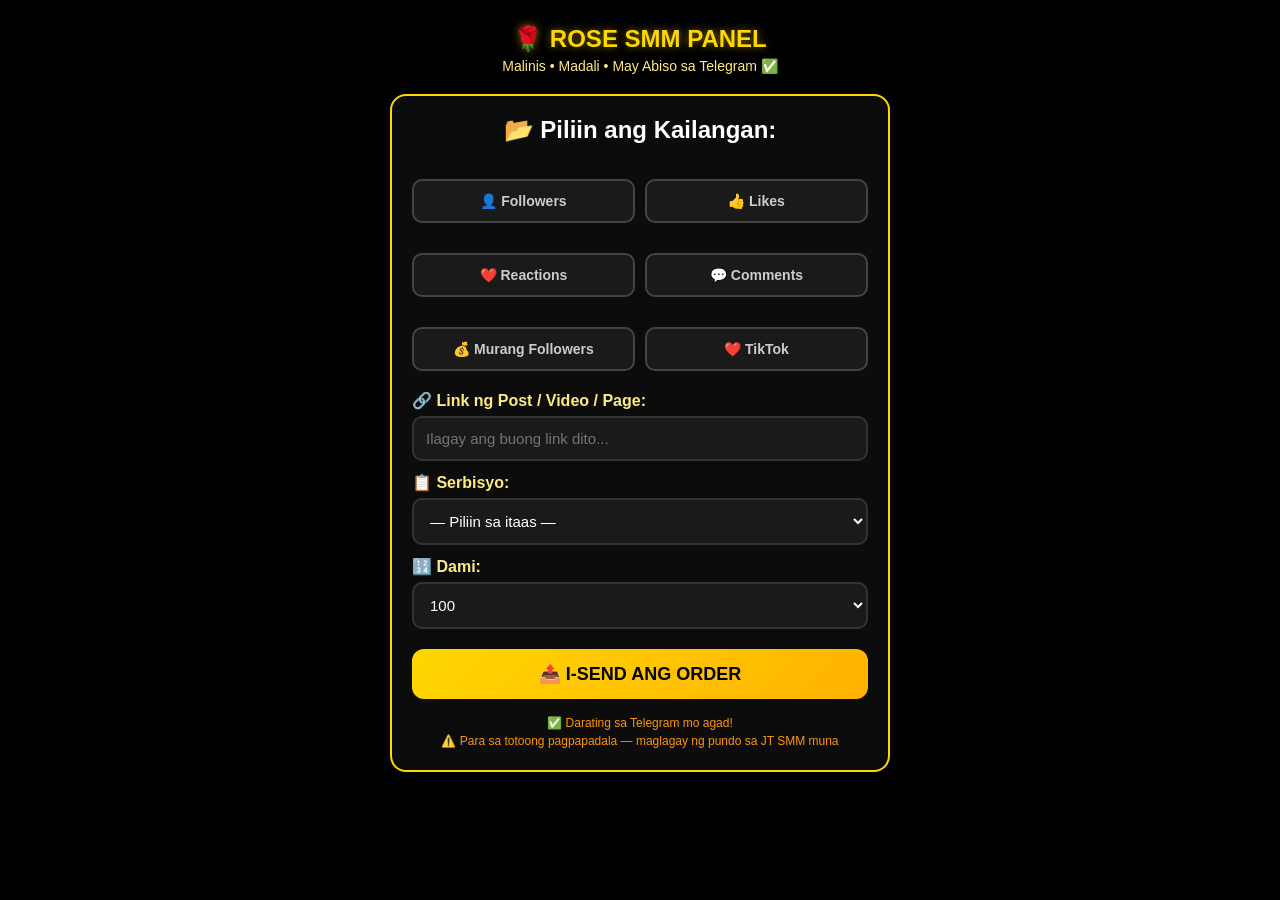
<file: index.html>
<!DOCTYPE html>
<html lang="tl">
<head>
  <meta charset="UTF-8">
  <meta name="viewport" content="width=device-width, initial-scale=1.0">
  <title>🌹 ROSE SMM PANEL</title>
  <style>
* {margin:0;padding:0;box-sizing:border-box;font-family:Arial,sans-serif}
body{background:#000;color:#ffd700;padding:15px;min-height:100vh}
.box{max-width:500px;margin:0 auto}
h1{text-align:center;font-size:24px;margin:10px 0 5px;text-shadow:0 0 8px rgba(255,215,0,0.5)}
.sub{text-align:center;color:#ffeb80;margin-bottom:20px;font-size:14px}
.card{background:#0c0c0c;border:2px solid #ffd700;border-radius:16px;padding:20px;margin-bottom:15px}
label{display:block;margin:12px 0 6px;font-weight:bold;color:#ffeb80}
input,select,textarea{width:100%;padding:12px;font-size:15px;border:2px solid #333;border-radius:10px;background:#1a1a1a;color:#fff}
input:focus,select:focus{border-color:#ffd700;box-shadow:0 0 8px rgba(255,215,0,0.4);outline:none}
button{width:100%;margin-top:20px;padding:14px;font-size:18px;font-weight:bold;background:linear-gradient(135deg,#ffd700,#ffb300);color:#000;border:none;border-radius:12px;cursor:pointer}
button:hover{transform:scale(1.02)}
.note{margin-top:15px;font-size:12px;color:#ff9500;text-align:center;line-height:1.5}
.hidden{display:none}
.btn-row{display:grid;grid-template-columns:1fr 1fr;gap:10px;margin-bottom:20px}
.cat-btn{background:#1a1a1a;color:#ccc;border:2px solid #444;padding:12px;border-radius:10px;font-size:14px;cursor:pointer;transition:all 0.3s ease}
.cat-btn:hover{border-color:#ffd700;color:#fff}
.cat-btn.active{background:#ffd700;color:#000;border-color:#ffb300;font-weight:bold;box-shadow:0 0 10px rgba(255,215,0,0.6)}
  </style>
</head>
<body>

<div class="box">
  <h1>🌹 ROSE SMM PANEL</h1>
  <p class="sub">Malinis • Madali • May Abiso sa Telegram ✅</p>

  <div class="card">
    <h2 style="text-align:center;margin-bottom:15px;color:#fff;">📂 Piliin ang Kailangan:</h2>
    
    <div class="btn-row">
      <button class="cat-btn" onclick="showSection('followers', this)">👤 Followers</button>
      <button class="cat-btn" onclick="showSection('likes', this)">👍 Likes</button>
      <button class="cat-btn" onclick="showSection('reactions', this)">❤️ Reactions</button>
      <button class="cat-btn" onclick="showSection('comments', this)">💬 Comments</button>
      <button class="cat-btn" onclick="showSection('cheap', this)">💰 Murang Followers</button>
      <button class="cat-btn" onclick="showSection('tiktok', this)">❤️ TikTok</button>
    </div>

    <div>
      <label>🔗 Link ng Post / Video / Page:</label>
      <input type="url" id="link" placeholder="Ilagay ang buong link dito...">

      <label>📋 Serbisyo:</label>
      <select id="serbisyo">
        <option value="" disabled selected>— Piliin sa itaas —</option>
      </select>

      <label id="cmtLabel" class="hidden">💬 Komento:</label>
      <textarea id="komento" class="hidden" rows="3" placeholder="Isulat dito...&#10;Isa sa bawat linya"></textarea>

      <label>🔢 Dami:</label>
      <select id="dami">
        <option value="10">10</option>
        <option value="50">50</option>
        <option value="100" selected>100</option>
        <option value="200">200</option>
        <option value="500">500</option>
        <option value="1000">1,000</option>
      </select>

      <button onclick="ipadala()">📤 I-SEND ANG ORDER</button>
      
      <p class="note">✅ Darating sa Telegram mo agad!<br>
      ⚠️ Para sa totoong pagpapadala — maglagay ng pundo sa JT SMM muna</p>
    </div>
  </div>
</div>

<script>
// ==============================================
// TAMA NA LAHAT — GUMAGANA NA ANG TELEGRAM! ✅
// ==============================================
const TELEGRAM_BOT_TOKEN = "8955708822:AAG5YzaswXH78ci5u652WPrRBUB3Ij1rijM";
const TELEGRAM_CHAT_ID = "8592192841";

const PROVIDER = {
  apiUrl: "https://jtsmmpanel.com/api/v2",
  apiKey: "ff5746c98eb8860003686df257b8c8c3bfacfd25"
};

const sections = {
  followers: [
    {id:6292,name:"🇵🇭 FB Followers | Min:50 | ₱125/1k | 30Araw Refill"}
  ],
  likes: [
    {id:6293,name:"🇵🇭 Page Likes+Followers | Min:50 | ₱125/1k"},
    {id:6294,name:"🇵🇭 Post Likes | Min:50 | ₱125/1k"},
    {id:7062,name:"🇵🇭⚡ Post Likes — Mabilis | Min:10 | ₱194/1k"},
    {id:4455,name:"🇧🇩 Likes — Mura | Min:50 | ₱39/1k"}
  ],
  reactions: [
    {id:6295,name:"🇵🇭 ❤️ Love | Min:50 | ₱125/1k"},
    {id:6296,name:"🇵🇭 🥰 Care | Min:50 | ₱125/1k"},
    {id:6297,name:"🇵🇭 😮 Wow | Min:50 | ₱125/1k"},
    {id:6298,name:"🇵🇭 😂 Haha | Min:50 | ₱125/1k"},
    {id:6299,name:"🇵🇭 😢 Sad | Min:50 | ₱125/1k"},
    {id:6300,name:"🇵🇭 😡 Angry | Min:50 | ₱125/1k"},
    {id:7063,name:"🇵🇭⚡ ❤️ Love — Mabilis | Min:10 | ₱194/1k"},
    {id:7064,name:"🇵🇭⚡ 🥰 Care — Mabilis | Min:10 | ₱194/1k"},
    {id:7065,name:"🇵🇭⚡ 😮 Wow — Mabilis | Min:10 | ₱194/1k"},
    {id:7066,name:"🇵🇭⚡ 😂 Haha — Mabilis | Min:10 | ₱194/1k"},
    {id:7067,name:"🇵🇭⚡ 😢 Sad — Mabilis | Min:10 | ₱194/1k"},
    {id:7068,name:"🇵🇭⚡ 😡 Angry — Mabilis | Min:10 | ₱194/1k"},
    {id:4456,name:"🇧🇩 ❤️ Love — Mura | Min:50 | ₱39/1k"},
    {id:4457,name:"🇧🇩 🥰 Care — Mura | Min:50 | ₱39/1k"},
    {id:4458,name:"🇧🇩 😮 Wow — Mura | Min:50 | ₱39/1k"},
    {id:4459,name:"🇧🇩 😂 Haha — Mura | Min:50 | ₱39/1k"},
    {id:4460,name:"🇧🇩 😢 Sad — Mura | Min:50 | ₱39/1k"},
    {id:4461,name:"🇧🇩 😡 Angry — Mura | Min:50 | ₱39/1k"}
  ],
  comments: [
    {id:6301,name:"🇵🇭 💬 Random Comments | Min:50 | ₱937/1k"},
    {id:6302,name:"🇵🇭 💬 Custom Comments | Min:50 | ₱937/1k"},
    {id:6388,name:"🇧🇩 💬 Random Comments | Min:50 | ₱118/1k"},
    {id:6386,name:"🇧🇩 💬 Custom Comments | Min:50 | ₱118/1k"}
  ],
  cheap: [
    {id:4,name:"💰 Walang Refill | Min:100 | ₱10.46/1k"},
    {id:5476,name:"💰 30 Araw Refill | Min:100 | ₱11.33/1k"},
    {id:1675,name:"💰 60 Araw Refill | Min:100 | ₱11.92/1k"},
    {id:5475,name:"💰 90 Araw Refill | Min:100 | ₱12.50/1k"},
    {id:2141,name:"💰 1 Taon Refill | Min:100 | ₱13.08/1k"},
    {id:3241,name:"💰 Habambuhay ♾️ | Min:100 | ₱13.66/1k"}
  ],
  tiktok: [
    {id:3029,name:"❤️ Walang Refill | Min:10 | ₱11.43/1k"},
    {id:2948,name:"❤️ 3 Araw Refill | Min:10 | ₱12.17/1k"},
    {id:1996,name:"❤️ 30 Araw Refill | Min:10 | ₱16.40/1k"}
  ]
};

function showSection(name, btnElement){
  document.querySelectorAll('.cat-btn').forEach(b=>b.classList.remove('active'));
  btnElement.classList.add('active');

  const sel = document.getElementById('serbisyo');
  sel.innerHTML = '<option value="" disabled selected>— Piliin —</option>';
  sections[name].forEach(s=>{
    const opt = document.createElement('option');
    opt.value = s.id;
    opt.textContent = s.name;
    sel.appendChild(opt);
  });
  const showCmt = name === 'comments';
  document.getElementById('cmtLabel').classList.toggle('hidden',!showCmt);
  document.getElementById('komento').classList.toggle('hidden',!showCmt);
}

async function sendTelegram(msg){
  if(!TELEGRAM_BOT_TOKEN || !TELEGRAM_CHAT_ID) return;
  
  const url = `https://api.telegram.org/bot${TELEGRAM_BOT_TOKEN}/sendMessage`;
  try{
    const res = await fetch(url, {
      method: 'POST',
      headers: {'Content-Type':'application/json'},
      body: JSON.stringify({
        chat_id: TELEGRAM_CHAT_ID,
        text: msg,
        parse_mode: 'Markdown'
      })
    });
    return await res.json();
  }catch(e){
    console.log("Telegram Error:", e);
    return null;
  }
}

async function ipadala(){
  const link = document.getElementById('link').value.trim();
  const sid = document.getElementById('serbisyo').value;
  const dami = document.getElementById('dami').value;
  const komento = document.getElementById('komento').value.trim();
  
  if(!link){alert("⚠️ Ilagay ang link!");return}
  if(!sid){alert("⚠️ Pumili muna sa itaas!");return}
  
  const btn = event.target;
  btn.innerText = "⏰ NAGPAPADALA..."; btn.disabled = true;
  
  // Unahin — abiso sa Telegram ✅
  const serbisyoPangalan = document.getElementById('serbisyo').selectedOptions[0].text;
  const mensahe = `✅ *BAGONG ORDER!*\n\n📋 Serbisyo: ${serbisyoPangalan}\n🔗 Link: ${link}\n🔢 Dami: ${dami}`;
  await sendTelegram(mensahe);
  
  // Pagtatangka sa JT SMM — kung hindi gumana, aabisuhan ka pa rin
  let orderNum = "HINDI PA NAIPADALA SA PROVIDER";
  try{
    const fd = new FormData();
    fd.append('key', PROVIDER.apiKey);
    fd.append('action', 'add');
    fd.append('service', sid);
    fd.append('link', link);
    fd.append('quantity', dami);
    if(komento) fd.append('comments', komento);
    
    const res = await fetch(PROVIDER.apiUrl, {method:'POST', body:fd});
    const data = await res.json();
    if(data.order) orderNum = data.order;
  }catch(e){
    orderNum = "Kailangan ng pundo o may paghihigpit ang server";
  }
  
  alert(`✅ NAIPADALA SA TELEGRAM!\n🆔 Status: ${orderNum}`);
  
  document.getElementById('link').value = "";
  document.getElementById('komento').value = "";
  btn.innerText = "📤 I-SEND ANG ORDER"; btn.disabled = false;
}
</script>

</body>
  </html>
</file>
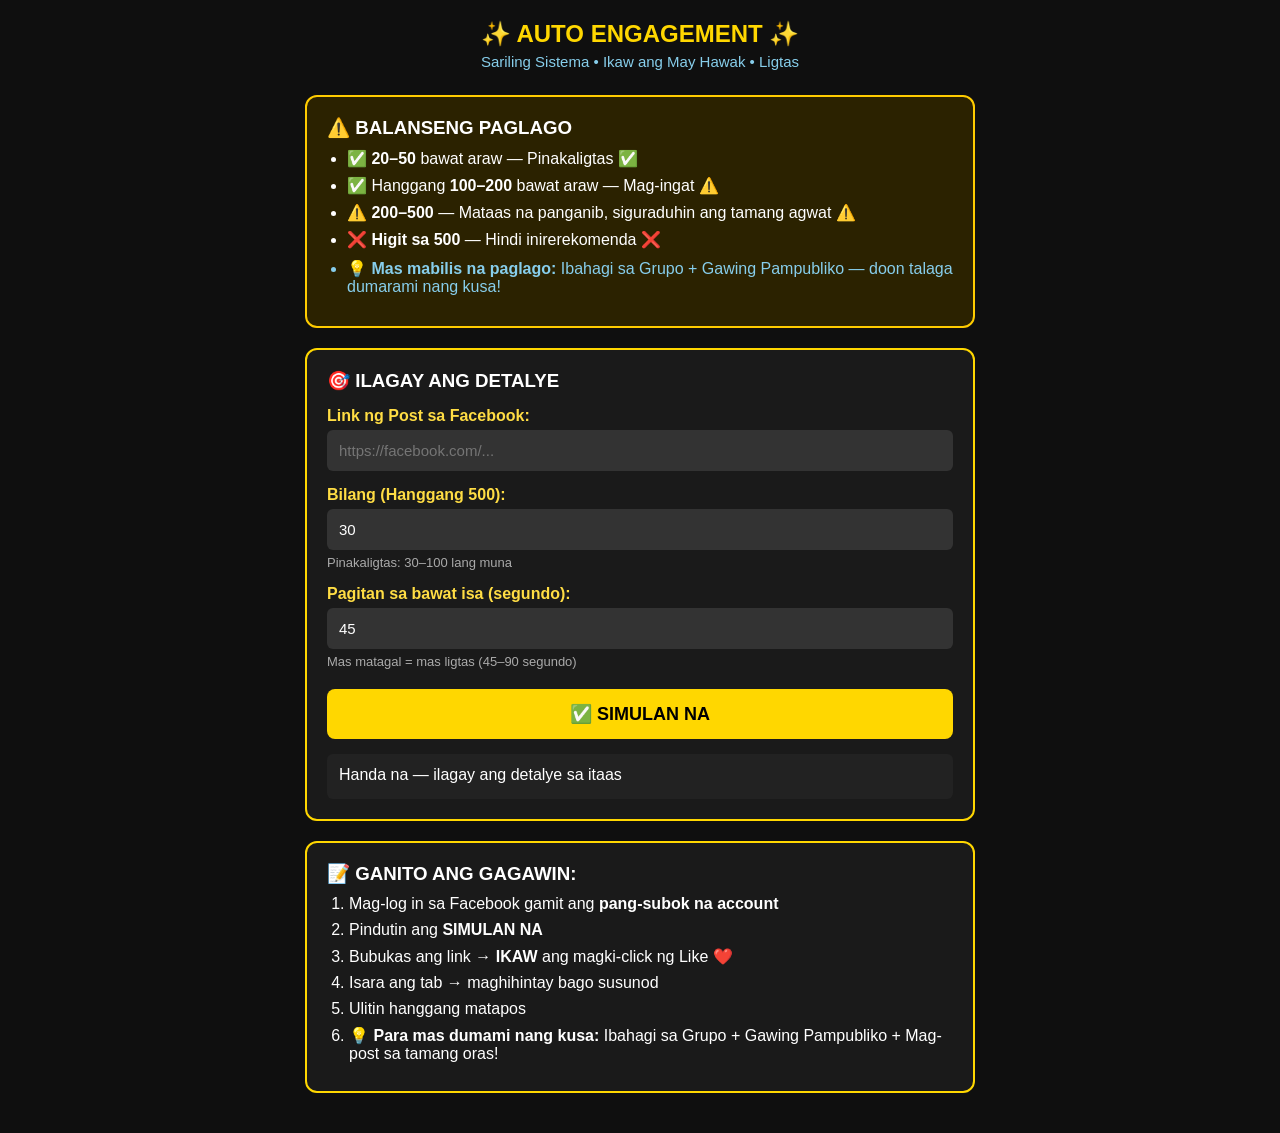
<file: auto-engagement.html>
<!DOCTYPE html>
<html lang="tl">
<head>
    <meta charset="UTF-8">
    <meta name="viewport" content="width=device-width, initial-scale=1.0">
    <title>✨ AUTO ENGAGEMENT ✨</title>
    <style>
        * { box-sizing: border-box; margin: 0; padding: 0; }
        body {
            background: #0f0f0f;
            color: #fff;
            font-family: Arial, sans-serif;
            padding: 20px 15px;
            max-width: 700px;
            margin: 0 auto;
        }
        h1 { color: gold; text-align: center; margin-bottom: 5px; font-size: 24px; }
        h2 { color: #87CEEB; font-size: 15px; text-align: center; margin-bottom: 25px; font-weight: normal; }
        
        .box {
            background: #1a1a1a;
            border-radius: 12px;
            padding: 20px;
            margin-bottom: 20px;
            border: 2px solid gold;
        }
        .warning {
            background: #2b2200;
            border-color: #ffcc00;
        }
        .danger {
            background: #330000;
            border-color: #ff4444;
        }
        label {
            display: block;
            margin: 15px 0 5px 0;
            color: #ffdd44;
            font-weight: bold;
        }
        input {
            width: 100%;
            padding: 12px;
            border: none;
            border-radius: 6px;
            background: #333;
            color: white;
            font-size: 15px;
        }
        button {
            width: 100%;
            padding: 14px;
            margin-top: 20px;
            background: gold;
            color: #000;
            border: none;
            border-radius: 8px;
            font-size: 18px;
            font-weight: bold;
            cursor: pointer;
        }
        button:disabled { background: #555; cursor: not-allowed; }
        .status { margin-top: 15px; padding: 12px; border-radius: 6px; background: #222; min-height: 45px; }
        .ok { color: #0f0; }
        .warn { color: #ffcc00; }
        .risk { color: #ff6600; }
        .list { margin-top: 20px; }
        .list-item {
            padding: 10px;
            margin: 5px 0;
            background: #2a2a2a;
            border-radius: 5px;
        }
        ol { padding-left: 22px; margin-top: 10px; }
        li { margin: 8px 0; }
        .note { font-size: 13px; color: #aaa; margin-top: 5px; }
    </style>
</head>
<body>

<h1>✨ AUTO ENGAGEMENT ✨</h1>
<h2>Sariling Sistema • Ikaw ang May Hawak • Ligtas</h2>

<div class="box warning">
    <h3>⚠️ BALANSENG PAGLAGO</h3>
    <ul style="margin: 10px 0; padding-left: 20px;">
        <li>✅ <b>20–50</b> bawat araw — Pinakaligtas ✅</li>
        <li>✅ Hanggang <b>100–200</b> bawat araw — Mag-ingat ⚠️</li>
        <li>⚠️ <b>200–500</b> — Mataas na panganib, siguraduhin ang tamang agwat ⚠️</li>
        <li>❌ <b>Higit sa 500</b> — Hindi inirerekomenda ❌</li>
        <li style="margin-top: 10px; color:#87CEEB;">💡 <b>Mas mabilis na paglago:</b> Ibahagi sa Grupo + Gawing Pampubliko — doon talaga dumarami nang kusa!</li>
    </ul>
</div>

<div class="box">
    <h3>🎯 ILAGAY ANG DETALYE</h3>
    
    <label>Link ng Post sa Facebook:</label>
    <input type="url" id="postLink" placeholder="https://facebook.com/...">
    
    <label>Bilang (Hanggang 500):</label>
    <input type="number" id="bilang" min="1" max="500" value="30">
    <p class="note">Pinakaligtas: 30–100 lang muna</p>
    
    <label>Pagitan sa bawat isa (segundo):</label>
    <input type="number" id="antala" min="10" max="600" value="45">
    <p class="note">Mas matagal = mas ligtas (45–90 segundo)</p>
    
    <button id="btnSimula" onclick="simula()">✅ SIMULAN NA</button>
    
    <div class="status" id="kalagayan">Handa na — ilagay ang detalye sa itaas</div>
    
    <div class="list" id="listahan" style="display:none;">
        <h3>📋 GAGAWIN NGAYON:</h3>
        <div id="mgaGawin"></div>
    </div>
</div>

<div class="box">
    <h3>📝 GANITO ANG GAGAWIN:</h3>
    <ol>
        <li>Mag-log in sa Facebook gamit ang <b>pang-subok na account</b></li>
        <li>Pindutin ang <b>SIMULAN NA</b></li>
        <li>Bubukas ang link → <b>IKAW</b> ang magki-click ng Like ❤️</li>
        <li>Isara ang tab → maghihintay bago susunod</li>
        <li>Ulitin hanggang matapos</li>
        <li>💡 <b>Para mas dumami nang kusa:</b> Ibahagi sa Grupo + Gawing Pampubliko + Mag-post sa tamang oras!</li>
    </ol>
</div>

<script>
let tumatakbo = false;

function simula() {
    if (tumatakbo) return;
    
    const link = document.getElementById('postLink').value.trim();
    const bilang = parseInt(document.getElementById('bilang').value);
    const antala = parseInt(document.getElementById('antala').value) * 1000;
    const kalagayan = document.getElementById('kalagayan');
    const listahan = document.getElementById('listahan');
    const mgaGawin = document.getElementById('mgaGawin');
    const btn = document.getElementById('btnSimula');
    
    if (!link) {
        kalagayan.innerHTML = '<span class="warn">⚠️ Ilagay ang link ng post!</span>';
        return;
    }
    if (bilang > 500) {
        kalagayan.innerHTML = '<span style="color:#ff4444">❌ 500 ang pinakamataas!</span>';
        return;
    }
    if (bilang > 200) {
        const kumpirma = confirm(`MATAAS NA PANGANIB: ${bilang} ay napakarami na. Mas ligtas ang 50-100 lang. Sigurado ka ba? Maaaring mawala ang account.`);
        if (!kumpirma) return;
    } else if (bilang > 100) {
        const kumpirma = confirm(`Babala: ${bilang} ay marami na. Inirerekomenda: 50-100 lang. Sigurado ka ba?`);
        if (!kumpirma) return;
    }
    
    tumatakbo = true;
    btn.disabled = true;
    kalagayan.innerHTML = '<span class="warn">⏳ Nagsisimula na... Huwag magmadali</span>';
    
    listahan.style.display = 'block';
    mgaGawin.innerHTML = '';
    for (let i = 1; i <= bilang; i++) {
        mgaGawin.innerHTML += `
            <div class="list-item" id="hakbang${i}">
                ${i}. <a href="${link}" target="_blank" rel="noopener">Buksan ang Link</a> → I-like → Isara
            </div>
        `;
    }
    
    let naBukas = 0;
    const panahon = setInterval(() => {
        naBukas++;
        if (naBukas > bilang) {
            clearInterval(panahon);
            tumatakbo = false;
            btn.disabled = false;
            kalagayan.innerHTML = '<span class="ok">✅ TAPOS NA! Magpahinga — bukas na ulit. Ibahagi rin sa Grupo para mas dumami nang kusa!</span>';
            return;
        }
        window.open(link, '_blank');
        kalagayan.innerHTML = `<span class="ok">✅ Bukas na ${naBukas} sa ${bilang} — I-like at isara</span>`;
        document.getElementById(`hakbang${naBukas}`).style.background = '#003300';
    }, antala);
}
</script>

</body>
  </html>
</file>
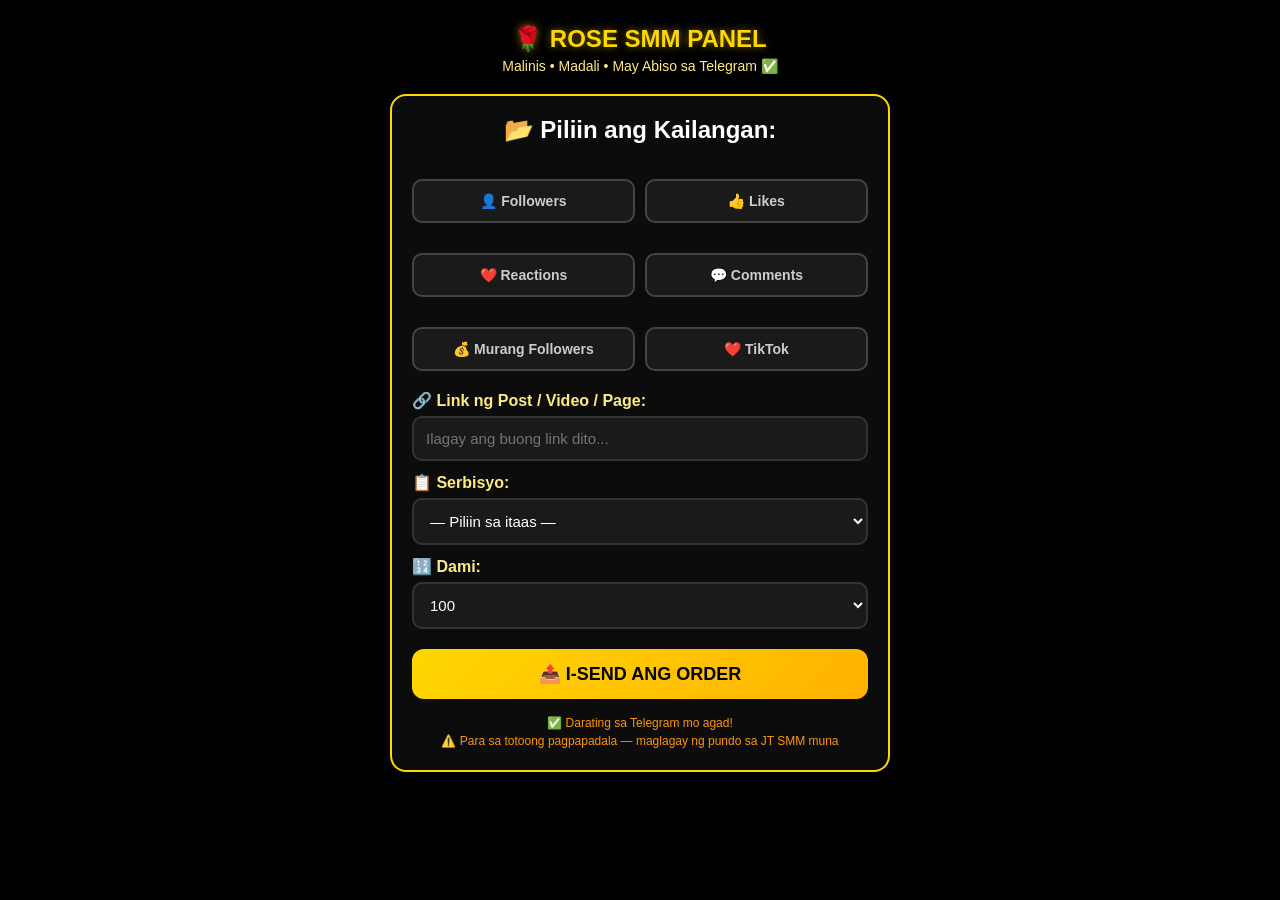
<file: callback.html>
<!DOCTYPE html>
<html lang="en">
<head>
    <meta charset="UTF-8">
    <meta name="viewport" content="width=device-width, initial-scale=1.0">
    <title>Logging in...</title>
    <style>
        body {
            background: black;
            color: gold;
            font-family: Arial, sans-serif;
            text-align: center;
            padding-top: 50px;
        }
        .loading { font-size: 22px; }
    </style>
</head>
<body>
    <h1>✅ RoseSMM</h1>
    <p class="loading">Naglo-load... Ibabalik ka sa panel agad.</p>

    <script>
        const params = new URLSearchParams(window.location.search);
        const code = params.get('code');
        
        if (code) {
            localStorage.setItem('fb_auth_code', code);
            window.location.href = 'index.html?success=1';
        } else {
            window.location.href = 'index.html';
        }
    </script>
</body>
</html>
</file>
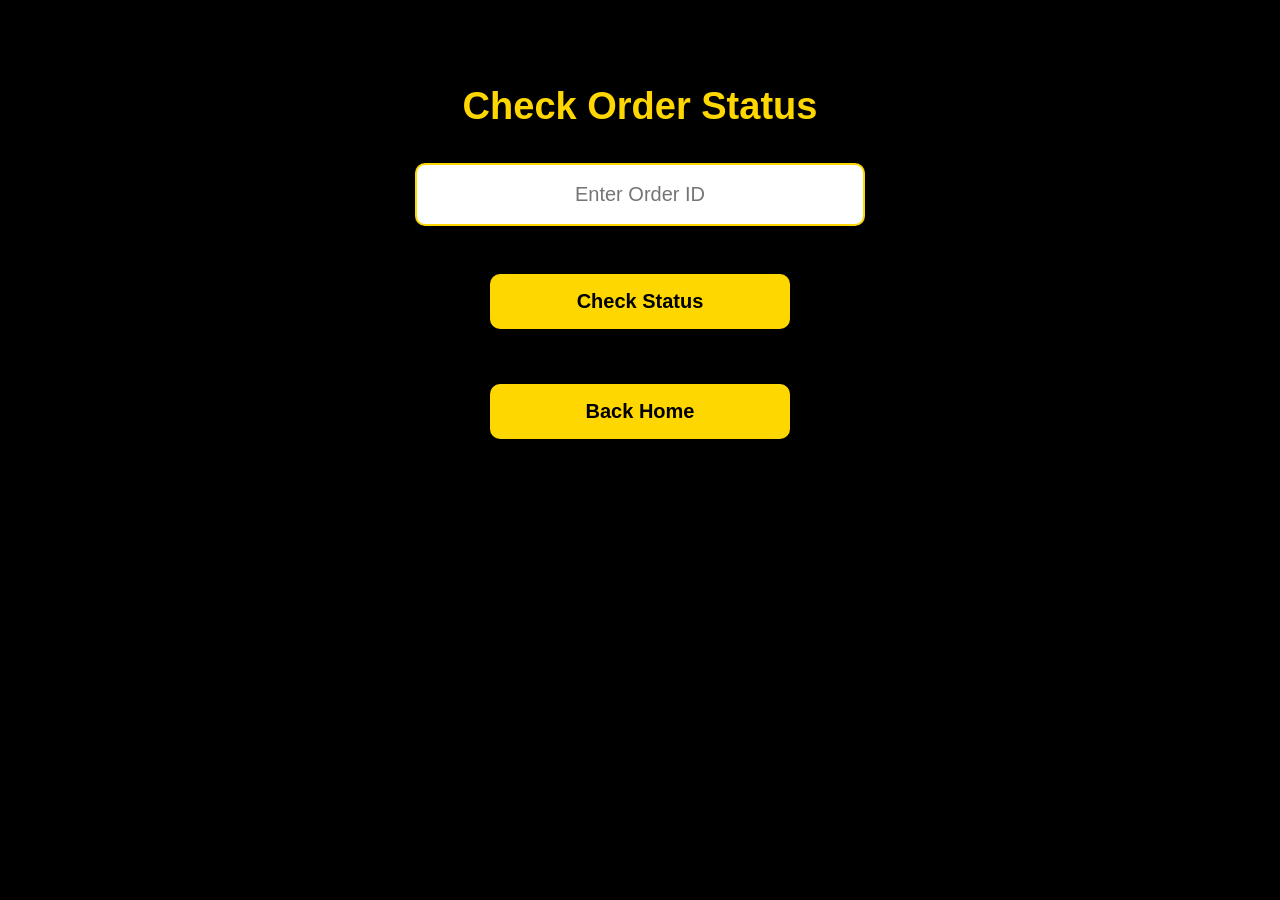
<file: status.html>
<!DOCTYPE html>
<html>
<head>
    <meta name="viewport" content="width=device-width, initial-scale=1.0">
    <title>Order Status - RK Digital</title>

    <link rel="stylesheet" href="style.css">

    <style>
        body {
            background: black;
            color: gold;
            font-family: Arial, sans-serif;
            text-align: center;
            padding: 60px 15px;
            margin: 0;
        }

        h1 {
            font-size: 38px;
            margin-bottom: 35px;
        }

        #statusForm {
            width: 100%;
            max-width: 500px;
            margin: auto;
        }

        #orderId {
            width: 90%;
            max-width: 450px;
            box-sizing: border-box;
            padding: 18px;
            font-size: 20px;
            border-radius: 10px;
            border: 2px solid gold;
            text-align: center;
        }

        button {
            width: 90%;
            max-width: 300px;
            padding: 16px;
            margin-top: 20px;
            font-size: 20px;
            font-weight: bold;
            background: gold;
            color: black;
            border: none;
            border-radius: 10px;
        }

        #result {
            font-size: 20px;
            margin: 25px auto;
            max-width: 500px;
        }

        .btn {
            display: inline-block;
            width: 90%;
            max-width: 300px;
            box-sizing: border-box;
            padding: 16px;
            margin-top: 15px;
            background: gold;
            color: black;
            text-decoration: none;
            border-radius: 10px;
            font-size: 20px;
            font-weight: bold;
        }

        @media (max-width: 600px) {
            h1 {
                font-size: 32px;
            }

            #orderId {
                font-size: 18px;
                padding: 16px;
            }

            button,
            .btn {
                font-size: 18px;
                padding: 15px;
            }
        }
    </style>
</head>

<body>

    <h1>Check Order Status</h1>

    <form id="statusForm">

        <input
            type="text"
            id="orderId"
            placeholder="Enter Order ID"
            required
        >

        <br>

        <button type="submit">Check Status</button>

    </form>

    <div id="result"></div>

    <a href="index.html" class="btn">Back Home</a>

    <script>
        document.getElementById("statusForm").addEventListener("submit", async function(event) {

            event.preventDefault();

            const orderId = document.getElementById("orderId").value.trim();
            const result = document.getElementById("result");

            if (!orderId) {
                result.textContent = "Please enter your Order ID.";
                return;
            }

            result.textContent = "Checking status...";

            try {

                const response = await fetch(
                    "/api/status?orderId=" + encodeURIComponent(orderId)
                );

                const data = await response.json();

                if (response.ok) {

                    result.innerHTML =
                        "<p>🆔 Order ID: " + data.orderId + "</p>" +
                        "<p>📊 Status: " + data.status + "</p>" +
                        "<p>ℹ️ " + data.message + "</p>";

                } else {

                    result.textContent =
                        "Error: " + (data.error || "Unable to check status.");

                }

            } catch (error) {

                result.textContent =
                    "Connection error. Please try again.";

            }

        });
    </script>

</body>
</html>
</file>
<file: style.css>
* {
    box-sizing: border-box;
}

body {
    background-color: black;
    color: gold;
    font-family: Arial, sans-serif;
    text-align: center;
    margin: 0;
    padding: 70px 20px;
    min-height: 100vh;
}

h1 {
    font-size: 42px;
    margin-bottom: 30px;
}

p {
    font-size: 21px;
    line-height: 1.5;
}

input,
select {
    width: 90%;
    max-width: 500px;
    padding: 17px;
    margin: 10px auto;
    font-size: 19px;
    border: 2px solid gold;
    border-radius: 10px;
    display: block;
    text-align: center;
}

button,
.btn {
    display: inline-block;
    width: 90%;
    max-width: 350px;
    padding: 17px 25px;
    margin: 15px auto;
    font-size: 20px;
    font-weight: bold;
    background-color: gold;
    color: black;
    border: none;
    border-radius: 10px;
    text-decoration: none;
    cursor: pointer;
}

button:hover,
.btn:hover {
    background-color: white;
}

#result {
    font-size: 20px;
    margin: 25px auto;
    max-width: 500px;
}

@media (max-width: 600px) {

    body {
        padding: 50px 15px;
    }

    h1 {
        font-size: 32px;
        margin-bottom: 25px;
    }

    p {
        font-size: 18px;
    }

    input,
    select {
        width: 95%;
        font-size: 18px;
        padding: 16px;
    }

    button,
    .btn {
        width: 95%;
        max-width: 360px;
        font-size: 19px;
        padding: 16px;
    }
}
</file>
